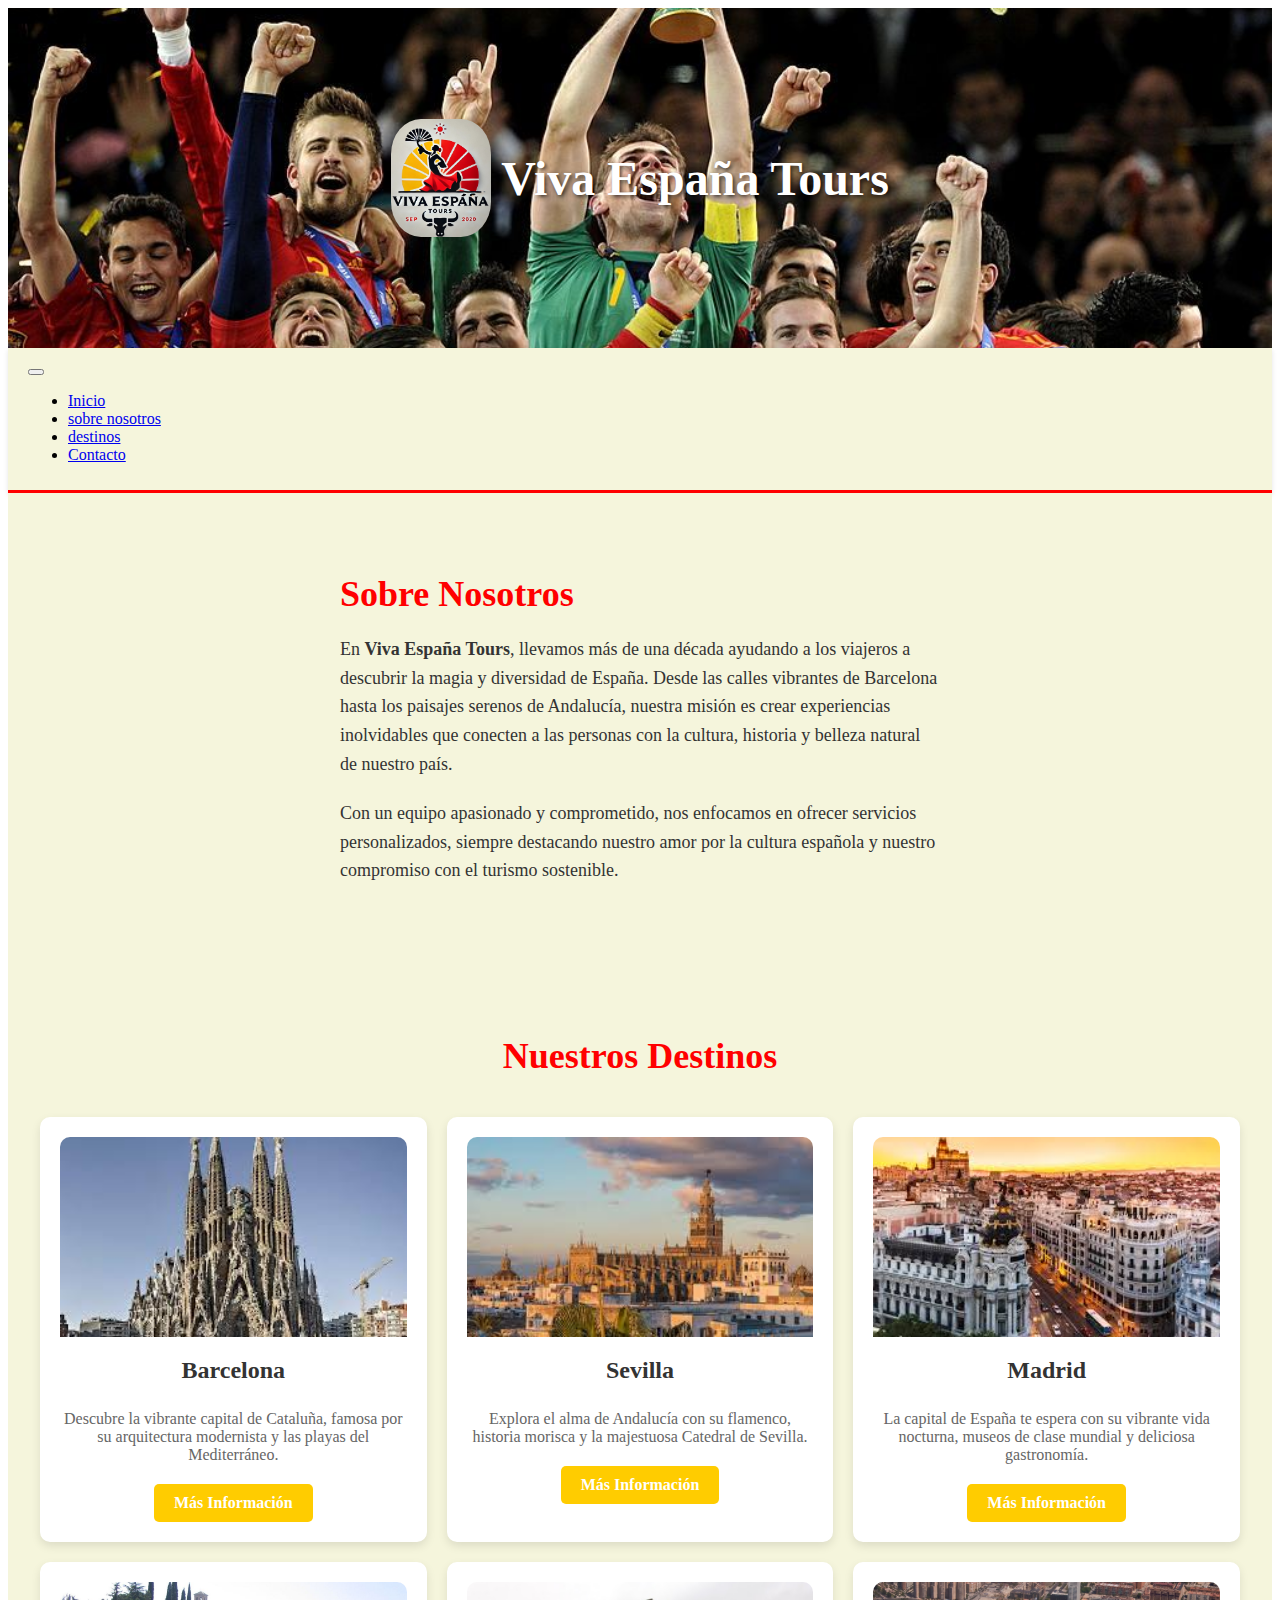
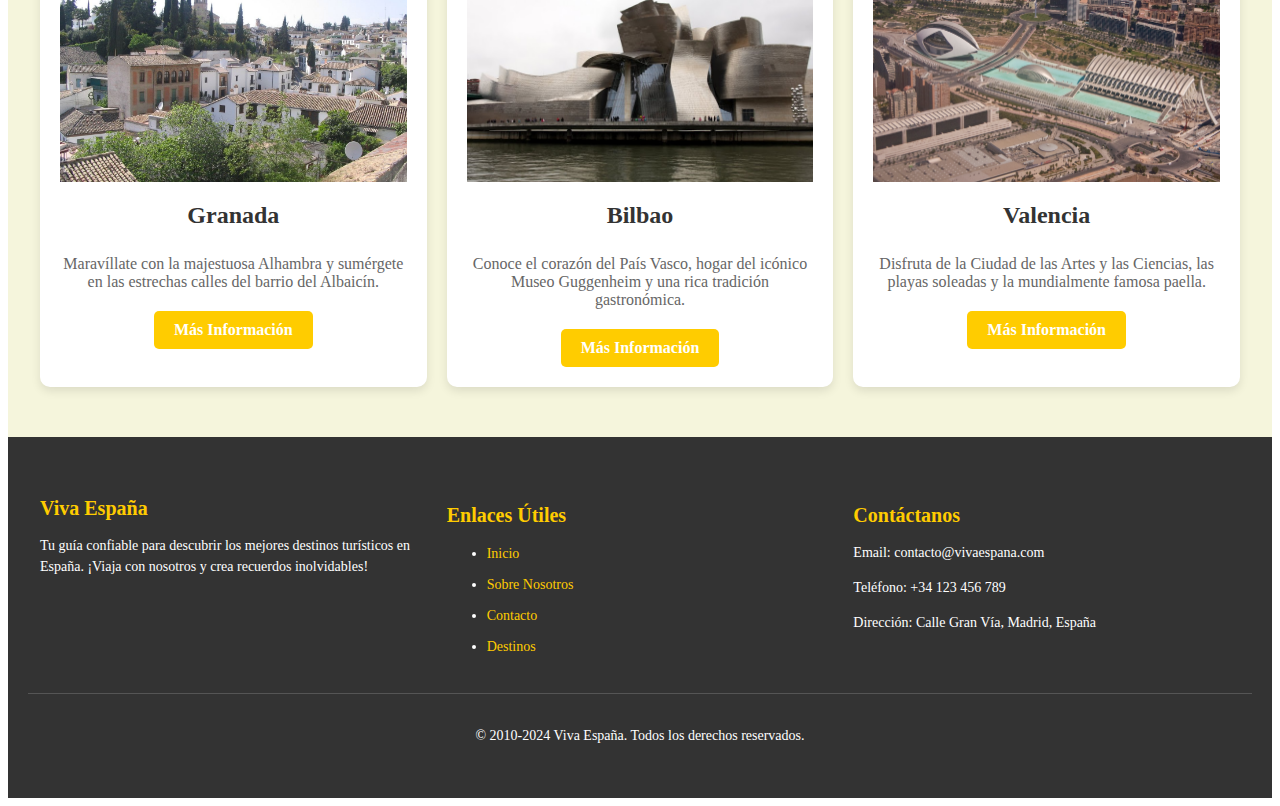
<file: index.html>
<!DOCTYPE html>
<html lang="es">
  <head>
    <!-- Metadatos -->
    <meta charset="utf-8">
    <meta name="author" content="Elias Gomez">
    <meta name="description" content="Pagina de turismo">
    <meta name="viewport" content="width=device-width, initial-scale=1">
    <!-- Titulo -->
    <title>VIVA ESPAÑA TOURS</title>
    <!-- Favicon -->
    <link rel="icon" type="image/x-icon" href="imagenes/icono.png">
    <!-- Bootstrap -->
    <link href="https://cdn.jsdelivr.net/npm/bootstrap@5.2.2/dist/css/bootstrap.min.css" rel="stylesheet" integrity="sha384-Zenh87qX5JnK2Jl0vWa8Ck2rdkQ2Bzep5IDxbcnCeuOxjzrPF/et3URy9Bv1WTRi" crossorigin="anonymous">
    <!-- Iconos de Bootstrap -->
    <link rel="stylesheet" href="https://cdn.jsdelivr.net/npm/bootstrap-icons@1.9.1/font/bootstrap-icons.css">
    <!-- CSS -->
    <link href="style.css" rel="stylesheet">
    <!-- Google Fonts -->
    <link rel="preconnect" href="https://fonts.googleapis.com">
    <link rel="preconnect" href="https://fonts.gstatic.com" crossorigin>
    <link rel="preconnect" href="https://fonts.googleapis.com">
    <link rel="preconnect" href="https://fonts.gstatic.com" crossorigin>
    <link href="https://fonts.googleapis.com/css2?family=Akaya+Kanadaka&display=swap" rel="stylesheet">
  </head>
  <body>
    <div class="title-container">
      <img src="logoEmpresa.jpg" alt="Logo" class="title-image">
      <h1 class="title">Viva España Tours</h1>
    </div>
    </nav>
    <nav class="navbar navbar-expand-lg bg-body-tertiary">
      <div class="container-fluid">
        <button class="navbar-toggler" type="button" data-bs-toggle="collapse" data-bs-target="#navbarSupportedContent" aria-controls="navbarSupportedContent" aria-expanded="false" aria-label="Toggle navigation">
          <span class="navbar-toggler-icon"></span>
        </button>
        <div class="collapse navbar-collapse" id="navbarSupportedContent">
          <ul class="navbar-nav me-auto mb-2 mb-lg-0">
            <li class="nav-item">
              <a class="nav-link active" aria-current="page" href="#">Inicio</a>
            </li>
            <li class="nav-item">
              <a class="nav-link" href="#sobre-nosotros">sobre nosotros</a>
            </li>
            <li class="nav-item">
              <a class="nav-link" href="#destinos">destinos</a>
            </li>
            </li>
            <li class="nav-item">
              <a class="nav-link" href="#contacto">Contacto</a>
            </li>
          </ul>
        </div>
      </div>
    </nav>

    <section id="sobre-nosotros" class="about-us">
      <div class="about-container">
        <div class="about-content">
          <h2>Sobre Nosotros</h2>
          <p>
            En <strong>Viva España Tours</strong>, llevamos más de una década ayudando a los viajeros a descubrir la magia y diversidad de España. 
            Desde las calles vibrantes de Barcelona hasta los paisajes serenos de Andalucía, nuestra misión es crear experiencias inolvidables 
            que conecten a las personas con la cultura, historia y belleza natural de nuestro país.
          </p>
          <p>
            Con un equipo apasionado y comprometido, nos enfocamos en ofrecer servicios personalizados, siempre destacando nuestro amor por 
            la cultura española y nuestro compromiso con el turismo sostenible.
          </p>
        </div>
      </div>
    </section>

    <section id="destinos" class="destinations">
      <h2 class="section-title">Nuestros Destinos</h2>
      <div class="destinations-grid">
        <div class="destination-card">
          <img src="barcelonaCatedral.jpg" alt="Barcelona">
          <h3>Barcelona</h3>
          <p>Descubre la vibrante capital de Cataluña, famosa por su arquitectura modernista y las playas del Mediterráneo.</p>
          <a href="barcelona.html" class="destination-button">Más Información</a>
        </div>
        <div class="destination-card">
          <img src="catedralSevilla.jpg" alt="Sevilla">
          <h3>Sevilla</h3>
          <p>Explora el alma de Andalucía con su flamenco, historia morisca y la majestuosa Catedral de Sevilla.</p>
          <a href="sevilla.html" class="destination-button">Más Información</a>
        </div>
        <div class="destination-card">
          <img src="madrid.jpg" alt="Madrid">
          <h3>Madrid</h3>
          <p>La capital de España te espera con su vibrante vida nocturna, museos de clase mundial y deliciosa gastronomía.</p>
          <a href="madrid.html" class="destination-button">Más Información</a>
        </div>
        <div class="destination-card">
          <img src="barrioAlbaicin.jpg" alt="Granada">
          <h3>Granada</h3>
          <p>Maravíllate con la majestuosa Alhambra y sumérgete en las estrechas calles del barrio del Albaicín.</p>
          <a href="granada.html" class="destination-button">Más Información</a>
        </div>
        <div class="destination-card">
          <img src="museoGuggenheim.jpg" alt="Bilbao">
          <h3>Bilbao</h3>
          <p>Conoce el corazón del País Vasco, hogar del icónico Museo Guggenheim y una rica tradición gastronómica.</p>
          <a href="bilbao.html" class="destination-button">Más Información</a>
        </div>
        <div class="destination-card">
          <img src="ciudadArtesCiencias.jpg" alt="Valencia">
          <h3>Valencia</h3>
          <p>Disfruta de la Ciudad de las Artes y las Ciencias, las playas soleadas y la mundialmente famosa paella.</p>
          <a href="valencia.html" class="destination-button">Más Información</a>
        </div>
      </div>
    </section>

    <footer id="contacto" class="footer">
      <div class="footer-container">
        <div class="footer-section">
          <h3>Viva España</h3>
          <p>Tu guía confiable para descubrir los mejores destinos turísticos en España. ¡Viaja con nosotros y crea recuerdos inolvidables!</p>
        </div>
        <div class="footer-section">
          <h4>Enlaces Útiles</h4>
          <ul>
            <li><a href="index.html">Inicio</a></li>
            <li><a href="#sobre-nosotros">Sobre Nosotros</a></li>
            <li><a href="#contacto">Contacto</a></li>
            <li><a href="#destinos">Destinos</a></li>
          </ul>
        </div>
        <div class="footer-section">
          <h4>Contáctanos</h4>
          <p>Email: contacto@vivaespana.com</p>
          <p>Teléfono: +34 123 456 789</p>
          <p>Dirección: Calle Gran Vía, Madrid, España</p>
        </div>
      </div>
      <div class="footer-bottom">
        <p>&copy; 2010-2024 Viva España. Todos los derechos reservados.</p>
      </div>
    </footer>
    
    
    
    
    <script src="https://cdn.jsdelivr.net/npm/bootstrap@5.2.2/dist/js/bootstrap.bundle.min.js" integrity="sha384-OERcA2EqjJCMA+/3y+gxIOqMEjwtxJY7qPCqsdltbNJuaOe923+mo//f6V8Qbsw3" crossorigin="anonymous"></script>
  </body>
</html>
</file>
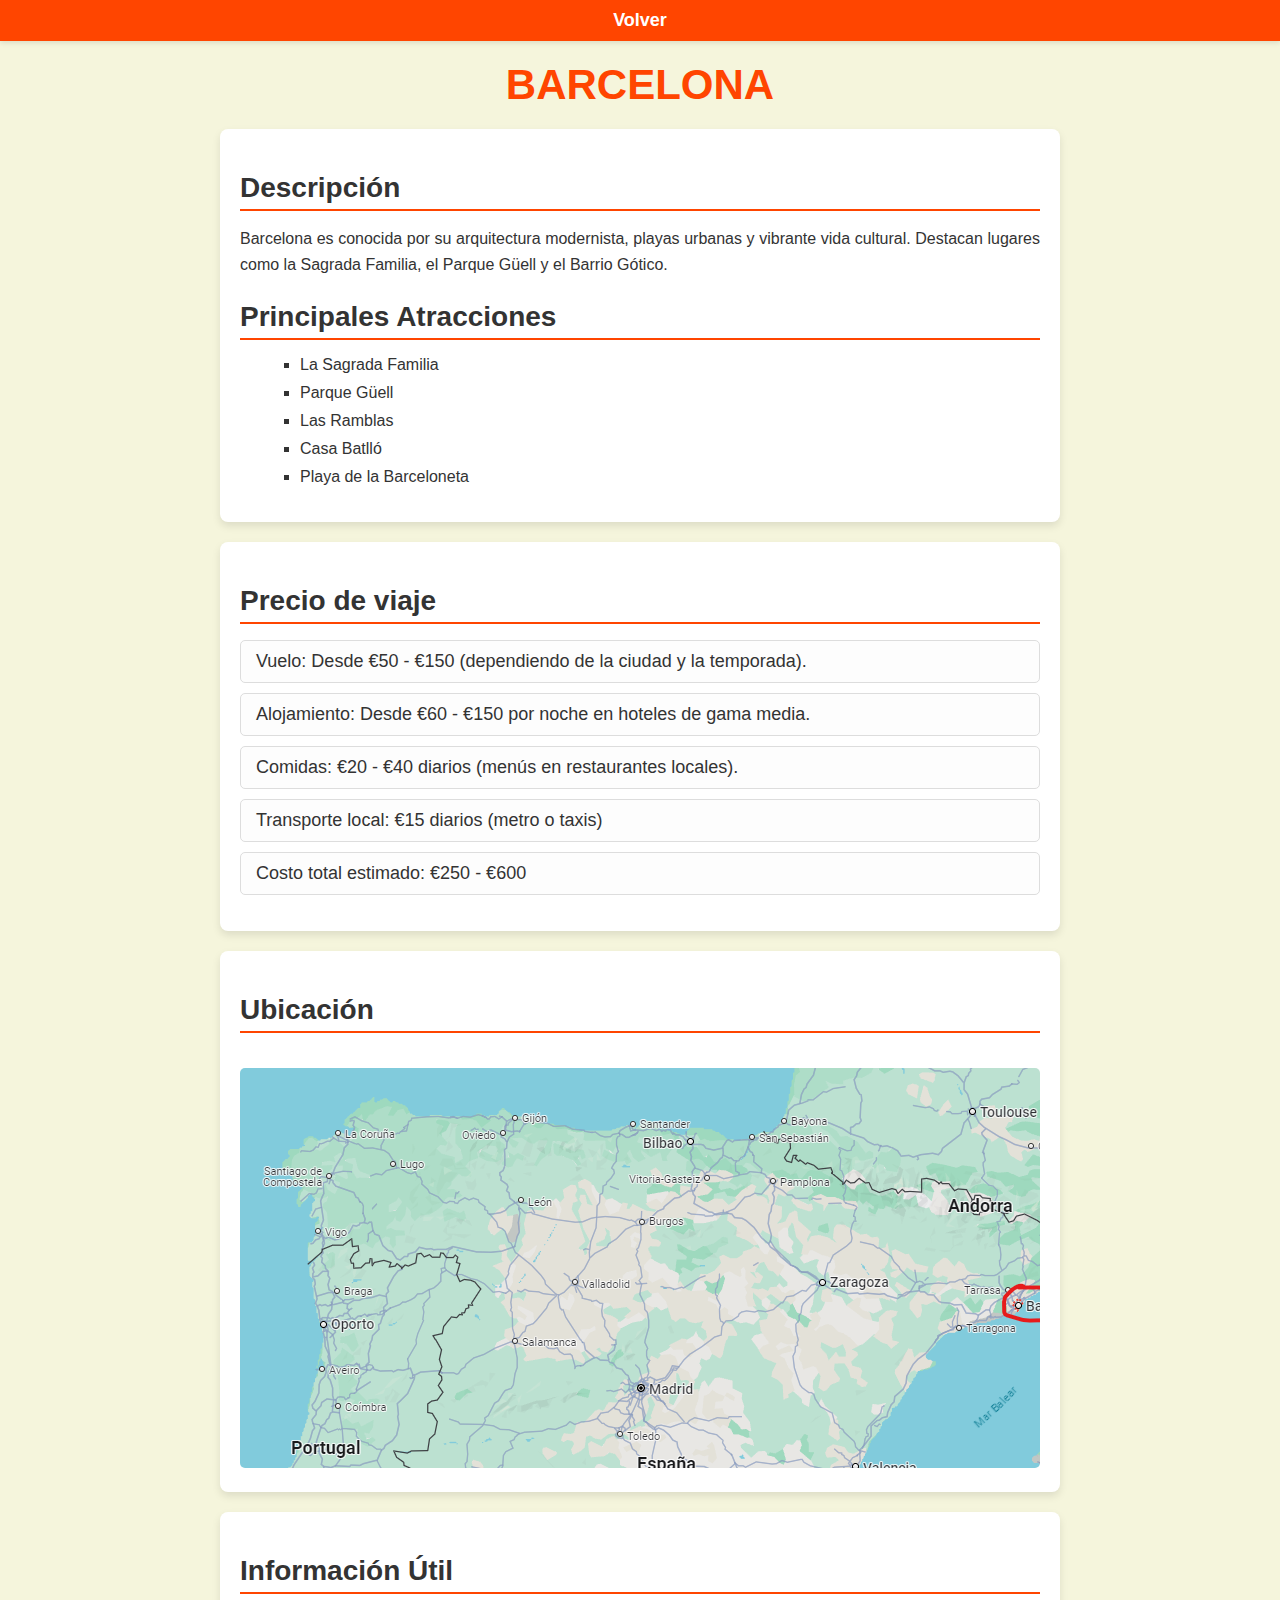
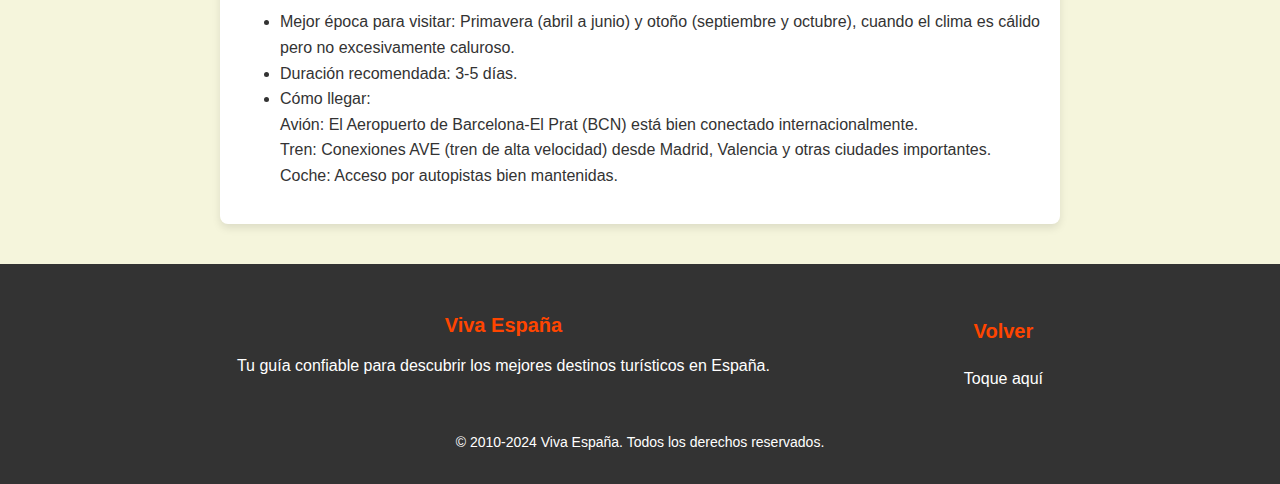
<file: barcelona.html>
<!DOCTYPE html>
<html lang="es">
<head>
  <meta charset="UTF-8">
  <meta name="viewport" content="width=device-width, initial-scale=1.0">
  <title>Más Información - Barcelona</title>
  <link rel="stylesheet" href="destinos.css">
</head>
<body>
  <!-- Barra de navegación -->
  <header class="navbar">
    <nav>
      <ul>
        <li><a href="index.html">Volver</a></li>
      </ul>
    </nav>
  </header>

  <!-- Contenido principal -->
  <main class="destination-detail">
    <h1 class="destination-title">Barcelona</h1>

    <!-- Descripción y Atracciones -->
    <section class="destination-content">
      <h2>Descripción</h2>
      <p>Barcelona es conocida por su arquitectura modernista, playas urbanas y vibrante vida cultural. Destacan lugares como la Sagrada Familia, el Parque Güell y el Barrio Gótico.</p>

      <h2>Principales Atracciones</h2>
      <ul>
        <li>La Sagrada Familia</li>
        <li>Parque Güell</li>
        <li>Las Ramblas</li>
        <li>Casa Batlló</li>
        <li>Playa de la Barceloneta</li>
      </ul>
    </section>

    <!-- Precios -->
    <section class="destination-prices">
      <h2>Precio de viaje</h2>
      <ul>
        <li>Vuelo: Desde €50 - €150 (dependiendo de la ciudad y la temporada).</li>
        <li>Alojamiento: Desde €60 - €150 por noche en hoteles de gama media.</li>
        <li>Comidas: €20 - €40 diarios (menús en restaurantes locales).</li>
        <li>Transporte local: €15 diarios (metro o taxis)</li>
        <li>Costo total estimado: €250 - €600</li>
      </ul>
    </section>

    <!-- Mapa -->
    <section class="destination-map">
      <h2>Ubicación</h2>
      <iframe 
        src="mapaBarcelona.png" 
        width="100%" 
        height="400" 
        style="border:0;" 
        allowfullscreen="" 
        loading="lazy" 
        referrerpolicy="no-referrer-when-downgrade">
      </iframe>
    </section>

    <!-- Información Útil -->
    <section class="destination-info">
      <h2>Información Útil</h2>
      <ul>
        <li>Mejor época para visitar: Primavera (abril a junio) y otoño (septiembre y octubre), cuando el clima es cálido pero no excesivamente caluroso.</li>
        <li>Duración recomendada:  3-5 días.</li>
        <li>Cómo llegar: <br>Avión: El Aeropuerto de Barcelona-El Prat (BCN) está bien conectado internacionalmente.
          <br>Tren: Conexiones AVE (tren de alta velocidad) desde Madrid, Valencia y otras ciudades importantes.
          <br>Coche: Acceso por autopistas bien mantenidas.</li>
      </ul>
    </section>
  </main>

  <!-- Footer -->
  <footer class="footer">
    <div class="footer-container">
      <div class="footer-section">
        <h3>Viva España</h3>
        <p>Tu guía confiable para descubrir los mejores destinos turísticos en España.</p>
      </div>
      <div class="footer-section">
        <h4>Volver</h4>
        <ul>
          <li><a href="index.html">Toque aquí</a></li>
        </ul>
      </div>
    </div>
    <div class="footer-bottom">
      <p>&copy; 2010-2024 Viva España. Todos los derechos reservados.</p>
    </div>
  </footer>
</body>
</html>
</file>
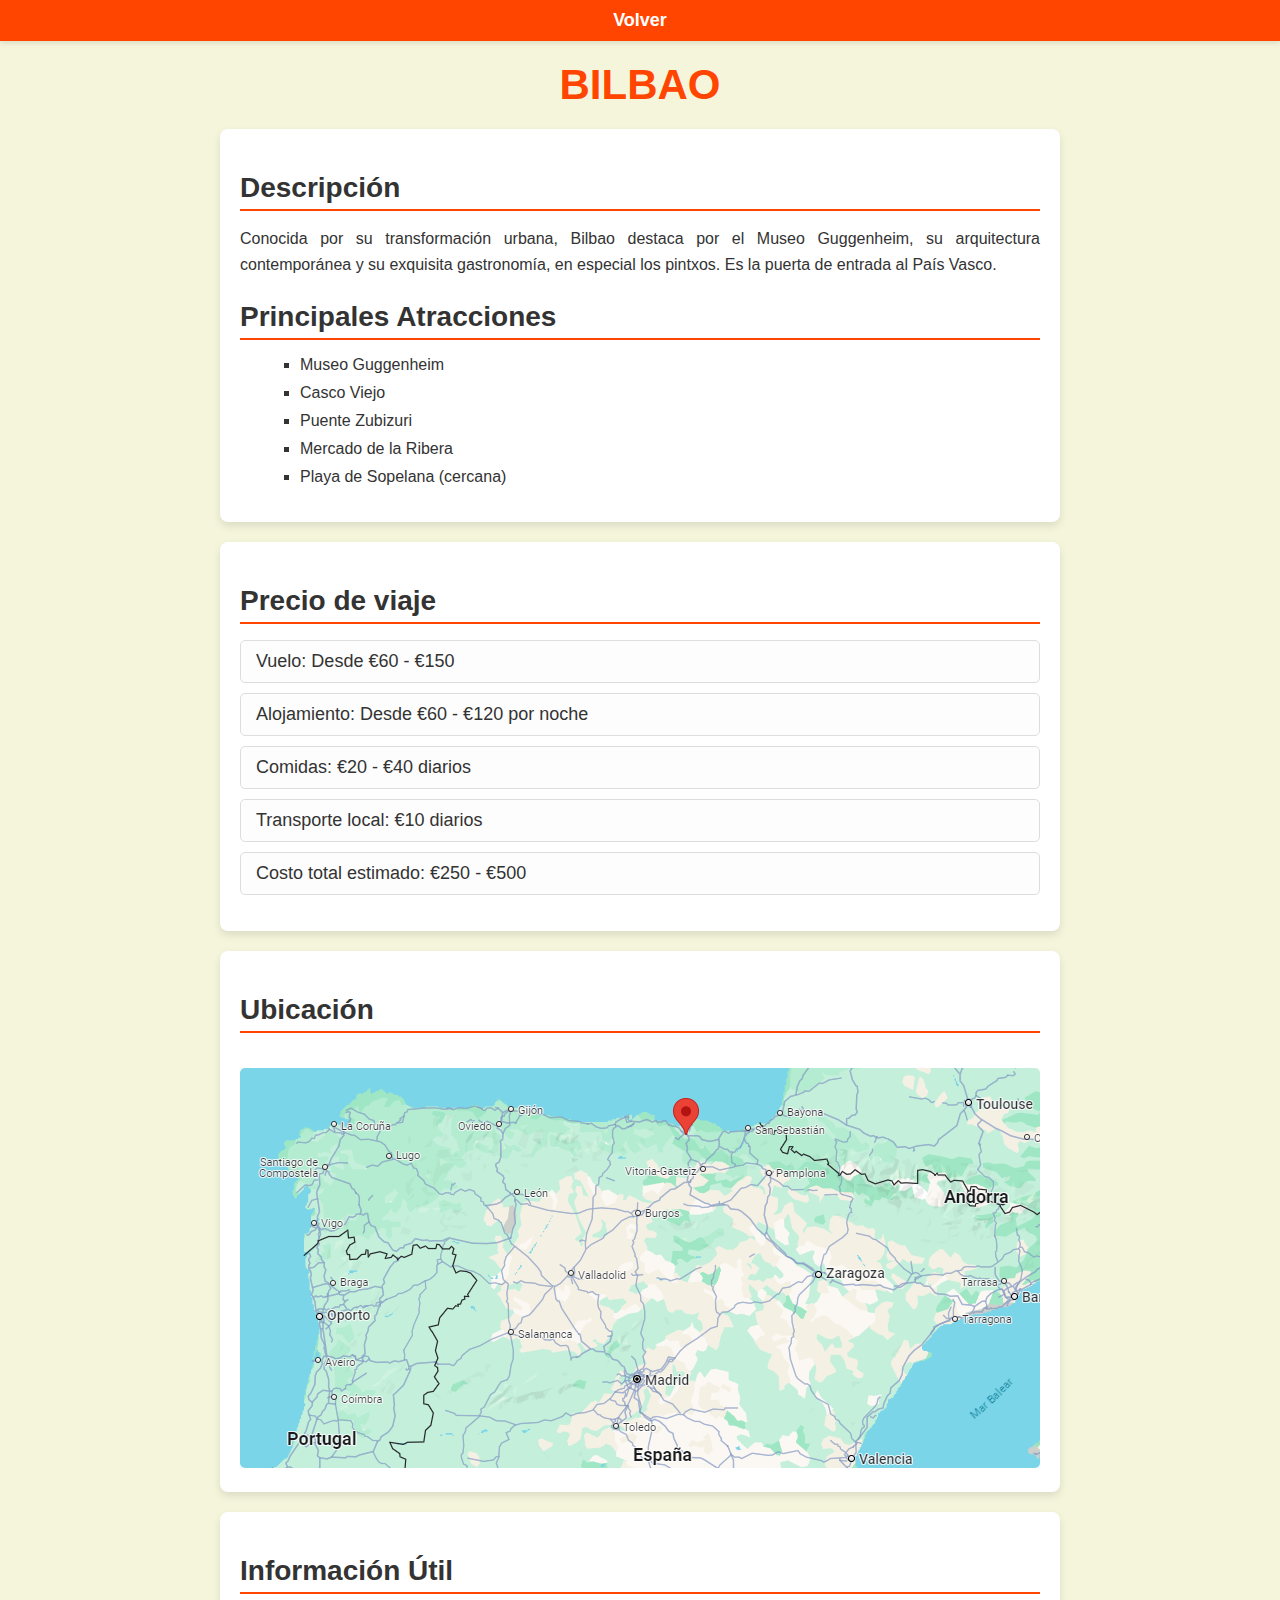
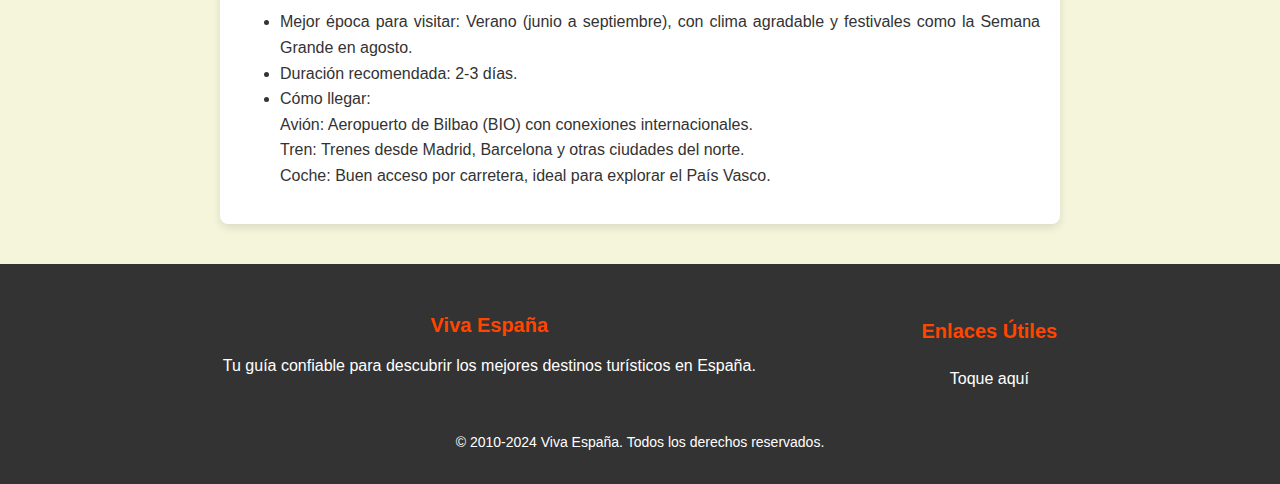
<file: bilbao.html>
<!DOCTYPE html>
<html lang="es">
<head>
  <meta charset="UTF-8">
  <meta name="viewport" content="width=device-width, initial-scale=1.0">
  <title>Más Información - Bilbao</title>
  <link rel="stylesheet" href="destinos.css">
</head>
<body>
  <!-- Barra de navegación -->
  <header class="navbar">
    <nav>
      <ul>
        <li><a href="index.html">Volver</a></li>
      </ul>
    </nav>
  </header>

  <!-- Contenido principal -->
  <main class="destination-detail">
    <h1 class="destination-title">bilbao</h1>

    <!-- Descripción y Atracciones -->
    <section class="destination-content">
      <h2>Descripción</h2>
      <p>Conocida por su transformación urbana, Bilbao destaca por el Museo Guggenheim, su arquitectura contemporánea y su exquisita gastronomía, en especial los pintxos. Es la puerta de entrada al País Vasco.</p>

      <h2>Principales Atracciones</h2>
      <ul>
        <li>Museo Guggenheim</li>
        <li>Casco Viejo</li>
        <li>Puente Zubizuri</li>
        <li>Mercado de la Ribera</li>
        <li>Playa de Sopelana (cercana)</li>
      </ul>
    </section>

    <!-- Precios -->
    <section class="destination-prices">
      <h2>Precio de viaje</h2>
      <ul>
        <li>Vuelo: Desde €60 - €150</li>
        <li>Alojamiento: Desde €60 - €120 por noche</li>
        <li>Comidas: €20 - €40 diarios</li>
        <li>Transporte local: €10 diarios</li>
        <li>Costo total estimado: €250 - €500</li>
      </ul>
    </section>

    <!-- Mapa -->
    <section class="destination-map">
      <h2>Ubicación</h2>
      <iframe 
        src="mapaBilbao.png" 
        width="100%" 
        height="400" 
        style="border:0;" 
        allowfullscreen="" 
        loading="lazy" 
        referrerpolicy="no-referrer-when-downgrade">
      </iframe>
    </section>

    <!-- Información Útil -->
    <section class="destination-info">
      <h2>Información Útil</h2>
      <ul>
        <li>Mejor época para visitar: Verano (junio a septiembre), con clima agradable y festivales como la Semana Grande en agosto.</li>
        <li>Duración recomendada: 2-3 días.</li>
        <li>Cómo llegar: <br>Avión: Aeropuerto de Bilbao (BIO) con conexiones internacionales.
          <br>Tren: Trenes desde Madrid, Barcelona y otras ciudades del norte.
          <br>Coche: Buen acceso por carretera, ideal para explorar el País Vasco.</li>
      </ul>
    </section>
  </main>

  <!-- Footer -->
  <footer class="footer">
    <div class="footer-container">
      <div class="footer-section">
        <h3>Viva España</h3>
        <p>Tu guía confiable para descubrir los mejores destinos turísticos en España.</p>
      </div>
      <div class="footer-section">
        <h4>Enlaces Útiles</h4>
        <ul>
          <li><a href="index.html">Toque aquí</a></li>
        </ul>
      </div>
    </div>
    <div class="footer-bottom">
      <p>&copy; 2010-2024 Viva España. Todos los derechos reservados.</p>
    </div>
  </footer>
</body>
</html>
</file>
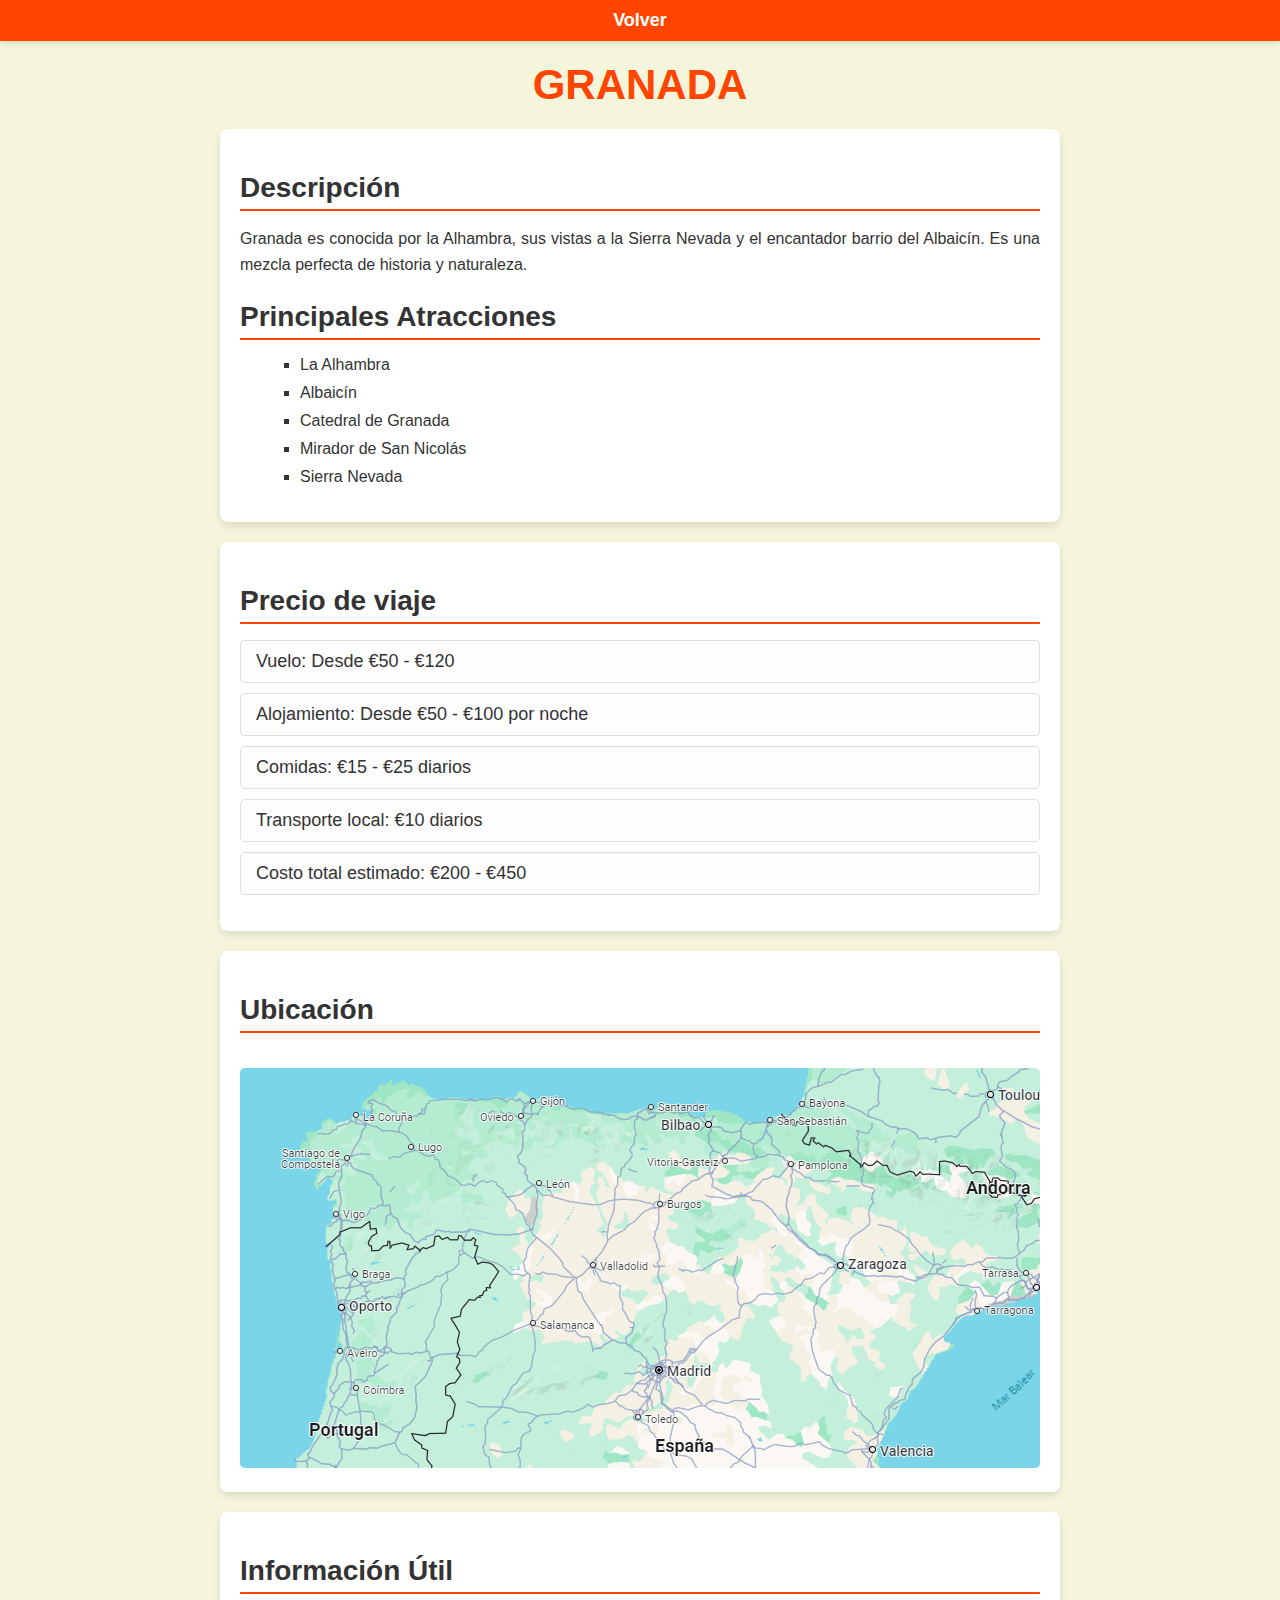
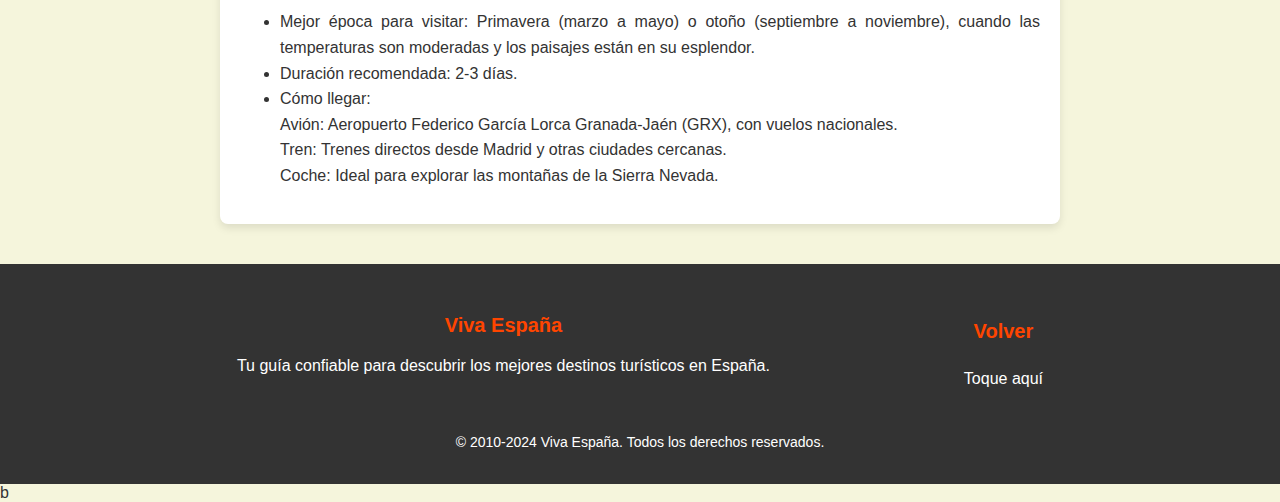
<file: granada.html>
<!DOCTYPE html>
<html lang="es">
<head>
  <meta charset="UTF-8">
  <meta name="viewport" content="width=device-width, initial-scale=1.0">
  <title>Más Información - Granada</title>
  <link rel="stylesheet" href="destinos.css">
</head>
<body>
  <!-- Barra de navegación -->
  <header class="navbar">
    <nav>
      <ul>
        <li><a href="index.html">Volver</a></li>
      </ul>
    </nav>
  </header>

  <!-- Contenido principal -->
  <main class="destination-detail">
    <h1 class="destination-title">Granada</h1>

    <!-- Descripción y Atracciones -->
    <section class="destination-content">
      <h2>Descripción</h2>
      <p>Granada es conocida por la Alhambra, sus vistas a la Sierra Nevada y el encantador barrio del Albaicín. Es una mezcla perfecta de historia y naturaleza.</p>

      <h2>Principales Atracciones</h2>
      <ul>
        <li>La Alhambra</li>
        <li>Albaicín</li>
        <li>Catedral de Granada</li>
        <li>Mirador de San Nicolás</li>
        <li>Sierra Nevada</li>
      </ul>
    </section>

    <!-- Precios -->
    <section class="destination-prices">
      <h2>Precio de viaje</h2>
      <ul>
        <li>Vuelo: Desde €50 - €120</li>
        <li>Alojamiento: Desde €50 - €100 por noche</li>
        <li>Comidas: €15 - €25 diarios</li>
        <li>Transporte local: €10 diarios</li>
        <li>Costo total estimado: €200 - €450</li>
      </ul>
    </section>

    <!-- Mapa -->
    <section class="destination-map">
      <h2>Ubicación</h2>
      <iframe 
        src="mapaGranada.png" 
        width="100%" 
        height="400" 
        style="border:0;" 
        allowfullscreen="" 
        loading="lazy" 
        referrerpolicy="no-referrer-when-downgrade">
      </iframe>
    </section>

    <!-- Información Útil -->
    <section class="destination-info">
      <h2>Información Útil</h2>
      <ul>
        <li>Mejor época para visitar: Primavera (marzo a mayo) o otoño (septiembre a noviembre), cuando las temperaturas son moderadas y los paisajes están en su esplendor.</li>
        <li>Duración recomendada:  2-3 días.</li>
        <li>Cómo llegar: <br>Avión: Aeropuerto Federico García Lorca Granada-Jaén (GRX), con vuelos nacionales.
          <br>Tren: Trenes directos desde Madrid y otras ciudades cercanas.
          <br>Coche: Ideal para explorar las montañas de la Sierra Nevada.</li>
      </ul>
    </section>
  </main>

  <!-- Footer -->
  <footer class="footer">
    <div class="footer-container">
      <div class="footer-section">
        <h3>Viva España</h3>
        <p>Tu guía confiable para descubrir los mejores destinos turísticos en España.</p>
      </div>
      <div class="footer-section">
        <h4>Volver</h4>
        <ul>
          <li><a href="index.html">Toque aquí</a></li>
        </ul>
      </div>
    </div>
    <div class="footer-bottom">
      <p>&copy; 2010-2024 Viva España. Todos los derechos reservados.</p>
    </div>
  </footer>
</body>
</html>
b
</file>
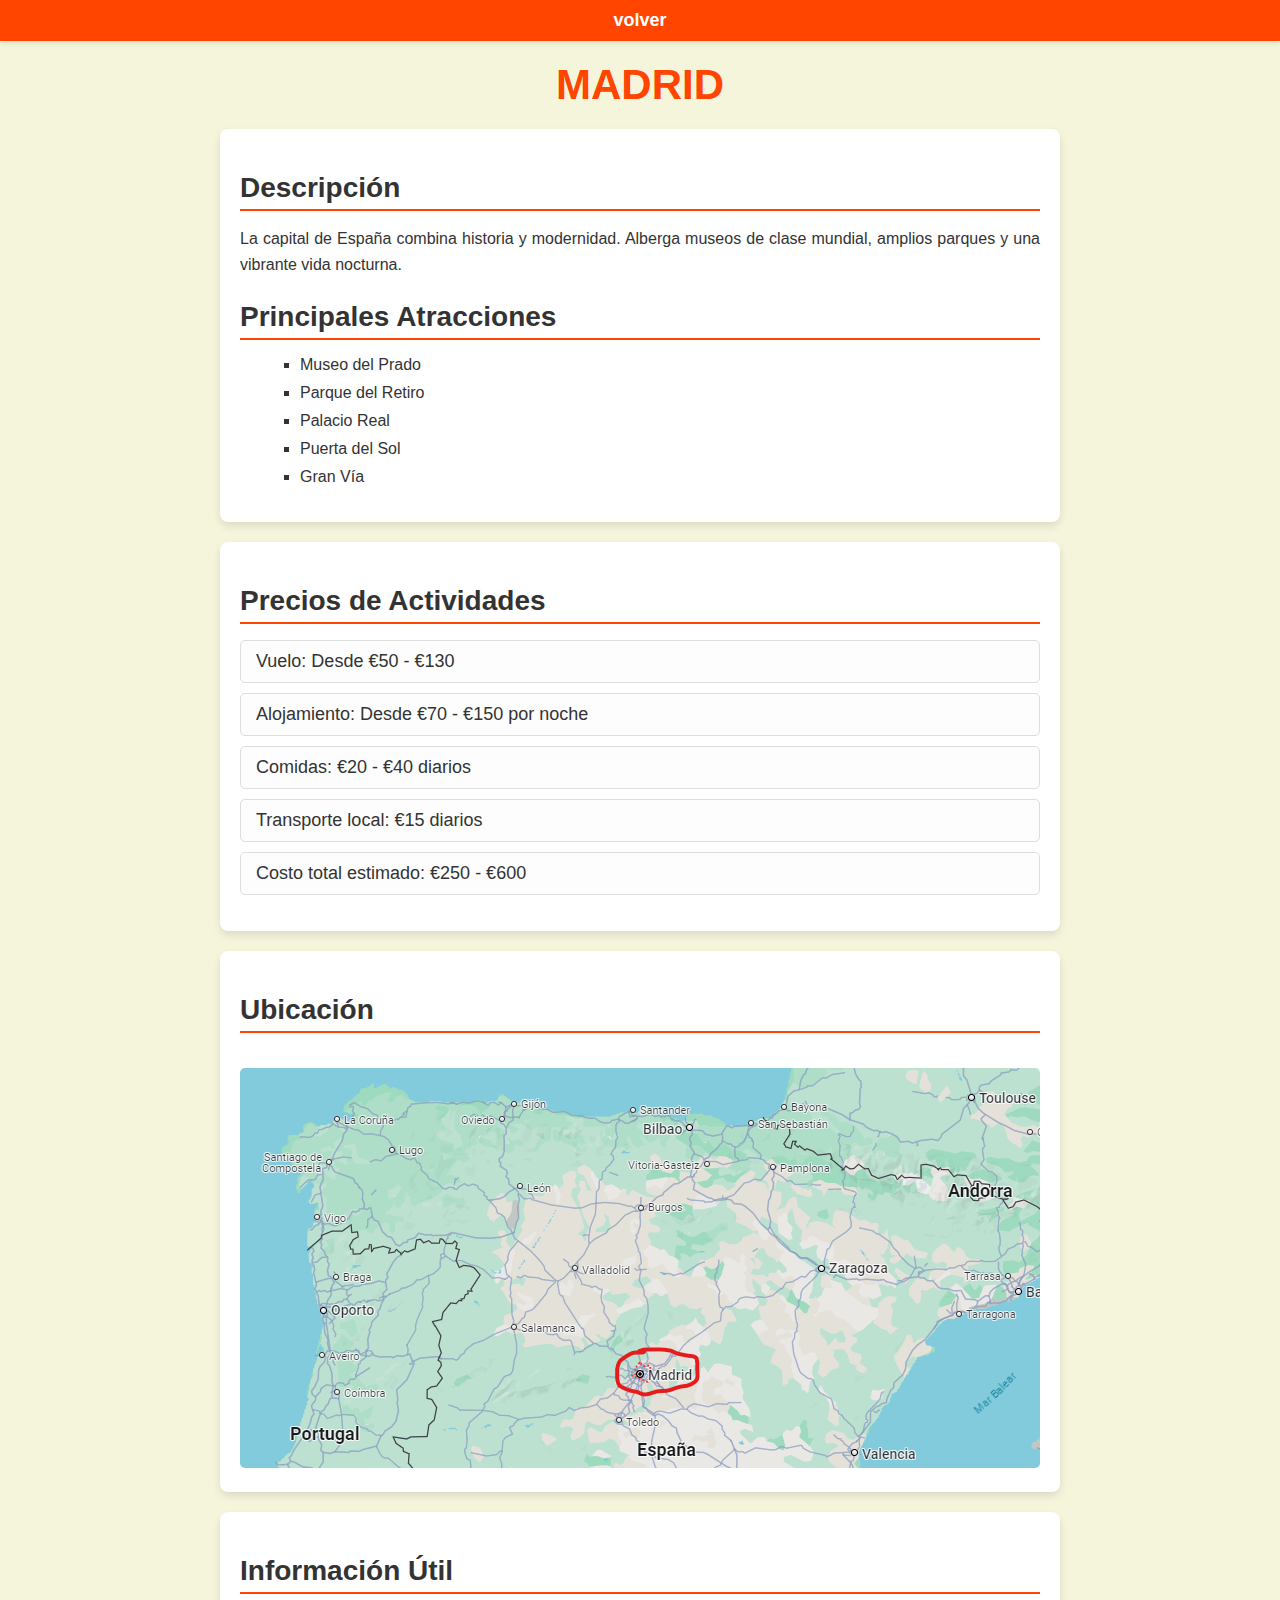
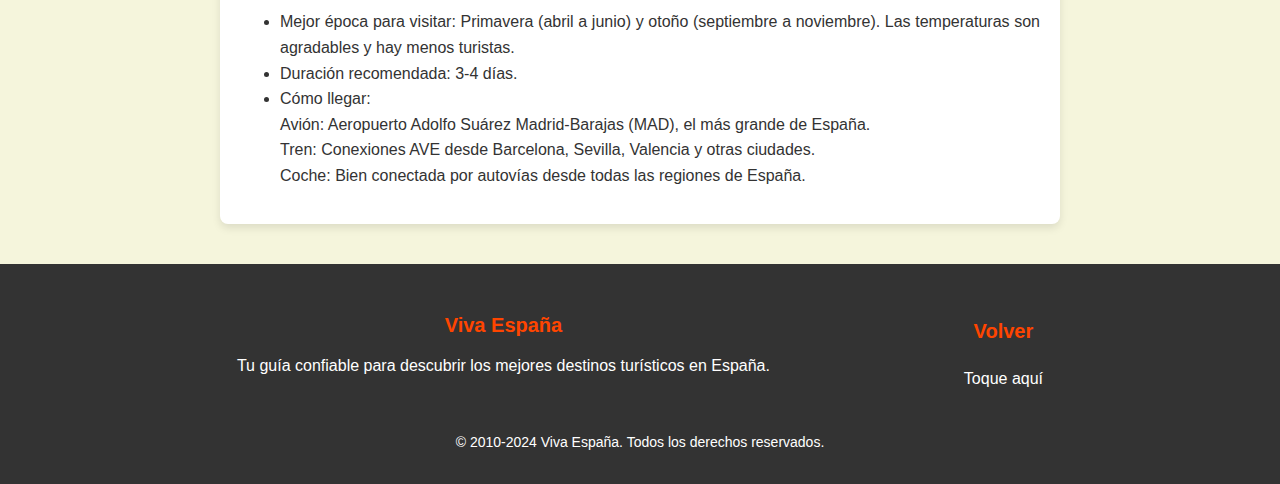
<file: madrid.html>
<!DOCTYPE html>
<html lang="es">
<head>
  <meta charset="UTF-8">
  <meta name="viewport" content="width=device-width, initial-scale=1.0">
  <title>Más Información - Madrid</title>
  <link rel="stylesheet" href="destinos.css">
</head>
<body>
  <!-- Barra de navegación -->
  <header class="navbar">
    <nav>
      <ul>
        <li><a href="index.html">volver</a></li>
      </ul>
    </nav>
  </header>

  <!-- Contenido principal -->
  <main class="destination-detail">
    <h1 class="destination-title">Madrid</h1>

    <!-- Descripción y Atracciones -->
    <section class="destination-content">
      <h2>Descripción</h2>
      <p>La capital de España combina historia y modernidad. Alberga museos de clase mundial, amplios parques y una vibrante vida nocturna.</p>

      <h2>Principales Atracciones</h2>
      <ul>
        <li>Museo del Prado</li>
        <li>Parque del Retiro</li>
        <li>Palacio Real</li>
        <li>Puerta del Sol</li>
        <li>Gran Vía</li>
      </ul>
    </section>

    <!-- Precios -->
    <section class="destination-prices">
      <h2>Precios de Actividades</h2>
      <ul>
        <li>Vuelo: Desde €50 - €130</li>
        <li>Alojamiento: Desde €70 - €150 por noche</li>
        <li>Comidas: €20 - €40 diarios</li>
        <li>Transporte local: €15 diarios</li>
        <li>Costo total estimado: €250 - €600</li>
      </ul>
    </section>

    <!-- Mapa -->
    <section class="destination-map">
      <h2>Ubicación</h2>
      <iframe 
        src="mapaMadrid.png" 
        width="100%" 
        height="400" 
        style="border:0;" 
        allowfullscreen="" 
        loading="lazy" 
        referrerpolicy="no-referrer-when-downgrade">
      </iframe>
    </section>

    <!-- Información Útil -->
    <section class="destination-info">
      <h2>Información Útil</h2>
      <ul>
        <li>Mejor época para visitar: Primavera (abril a junio) y otoño (septiembre a noviembre). Las temperaturas son agradables y hay menos turistas.</li>
        <li>Duración recomendada: 3-4 días.</li>
        <li>Cómo llegar: <br>Avión: Aeropuerto Adolfo Suárez Madrid-Barajas (MAD), el más grande de España.
          <br>Tren: Conexiones AVE desde Barcelona, Sevilla, Valencia y otras ciudades.
          <br>Coche: Bien conectada por autovías desde todas las regiones de España.</li>
      </ul>
    </section>
  </main>

  <!-- Footer -->
  <footer class="footer">
    <div class="footer-container">
      <div class="footer-section">
        <h3>Viva España</h3>
        <p>Tu guía confiable para descubrir los mejores destinos turísticos en España.</p>
      </div>
      <div class="footer-section">
        <h4>Volver</h4>
        <ul>
          <li><a href="index.html">Toque aquí</a></li>
        </ul>
      </div>
    </div>
    <div class="footer-bottom">
      <p>&copy; 2010-2024 Viva España. Todos los derechos reservados.</p>
    </div>
  </footer>
</body>
</html>
</file>
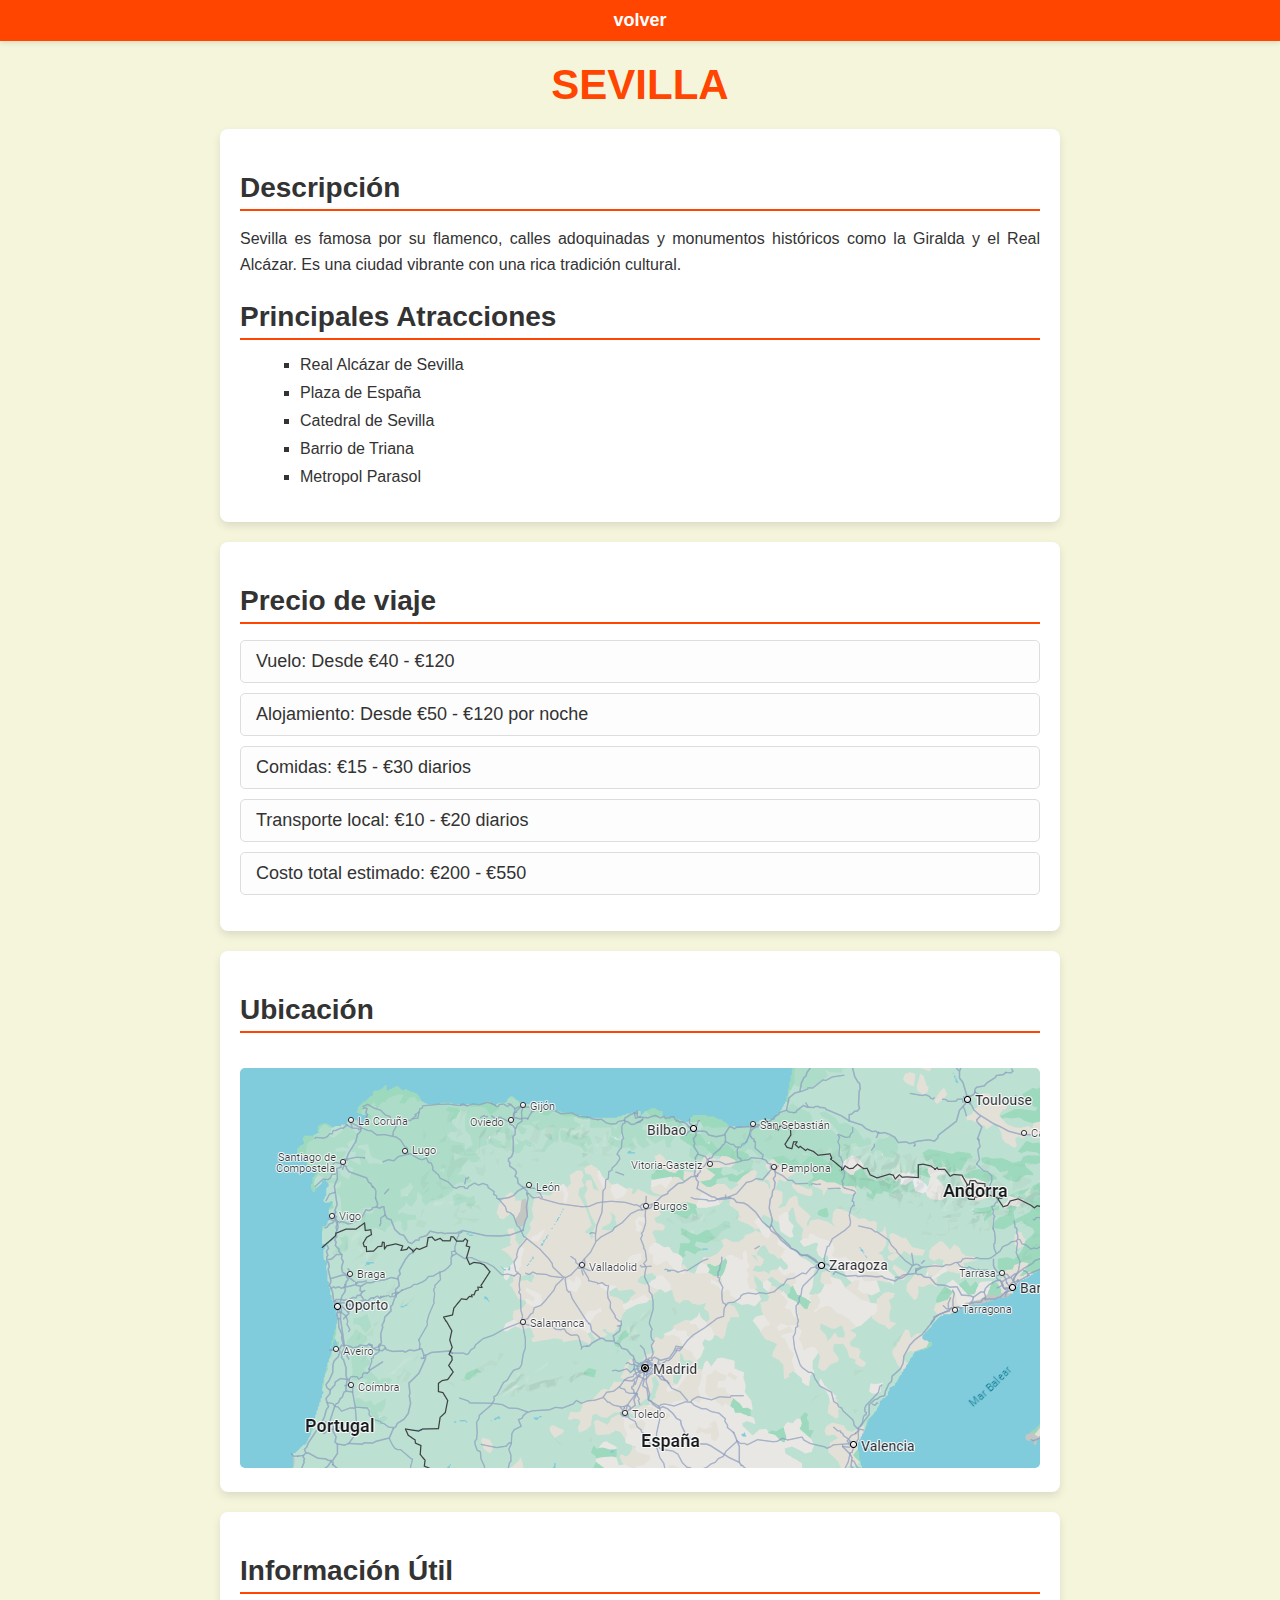
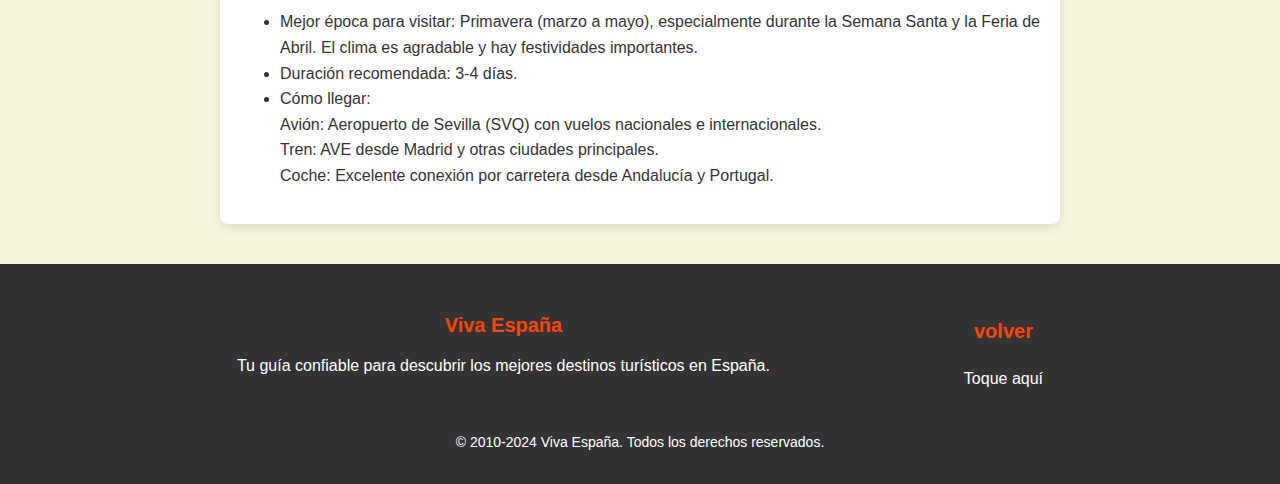
<file: sevilla.html>
<!DOCTYPE html>
<html lang="es">
<head>
  <meta charset="UTF-8">
  <meta name="viewport" content="width=device-width, initial-scale=1.0">
  <title>Más Información - Sevilla</title>
  <link rel="stylesheet" href="destinos.css">
</head>
<body>
  <!-- Barra de navegación -->
  <header class="navbar">
    <nav>
      <ul>
        <li><a href="index.html">volver</a></li>
      </ul>
    </nav>
  </header>

  <!-- Contenido principal -->
  <main class="destination-detail">
    <h1 class="destination-title">Sevilla</h1>

    <!-- Descripción y Atracciones -->
    <section class="destination-content">
      <h2>Descripción</h2>
      <p>Sevilla es famosa por su flamenco, calles adoquinadas y monumentos históricos como la Giralda y el Real Alcázar. Es una ciudad vibrante con una rica tradición cultural.</p>

      <h2>Principales Atracciones</h2>
      <ul>
        <li>Real Alcázar de Sevilla</li>
        <li>Plaza de España</li>
        <li>Catedral de Sevilla</li>
        <li>Barrio de Triana</li>
        <li>Metropol Parasol</li>
      </ul>
    </section>

    <!-- Precios -->
    <section class="destination-prices">
      <h2>Precio de viaje</h2>
      <ul>
        <li>Vuelo: Desde €40 - €120</li>
        <li>Alojamiento: Desde €50 - €120 por noche</li>
        <li>Comidas: €15 - €30 diarios</li>
        <li>Transporte local: €10 - €20 diarios</li>
        <li>Costo total estimado: €200 - €550</li>
      </ul>
    </section>

    <!-- Mapa -->
    <section class="destination-map">
      <h2>Ubicación</h2>
      <iframe 
        src="mapaSevilla.png" 
        width="100%" 
        height="400" 
        style="border:0;" 
        allowfullscreen="" 
        loading="lazy" 
        referrerpolicy="no-referrer-when-downgrade">
      </iframe>
    </section>

    <!-- Información Útil -->
    <section class="destination-info">
      <h2>Información Útil</h2>
      <ul>
        <li>Mejor época para visitar: Primavera (marzo a mayo), especialmente durante la Semana Santa y la Feria de Abril. El clima es agradable y hay festividades importantes.</li>
        <li>Duración recomendada: 3-4 días.</li>
        <li>Cómo llegar: <br>Avión: Aeropuerto de Sevilla (SVQ) con vuelos nacionales e internacionales.
          <br>Tren: AVE desde Madrid y otras ciudades principales.
          <br>Coche: Excelente conexión por carretera desde Andalucía y Portugal.
          </li>
      </ul>
    </section>
  </main>

  <!-- Footer -->
  <footer class="footer">
    <div class="footer-container">
      <div class="footer-section">
        <h3>Viva España</h3>
        <p>Tu guía confiable para descubrir los mejores destinos turísticos en España.</p>
      </div>
      <div class="footer-section">
        <h4>volver</h4>
        <ul>
          <li><a href="index.html">Toque aquí</a></li>
        </ul>
      </div>
    </div>
    <div class="footer-bottom">
      <p>&copy; 2010-2024 Viva España. Todos los derechos reservados.</p>
    </div>
  </footer>
</body>
</html>
</file>
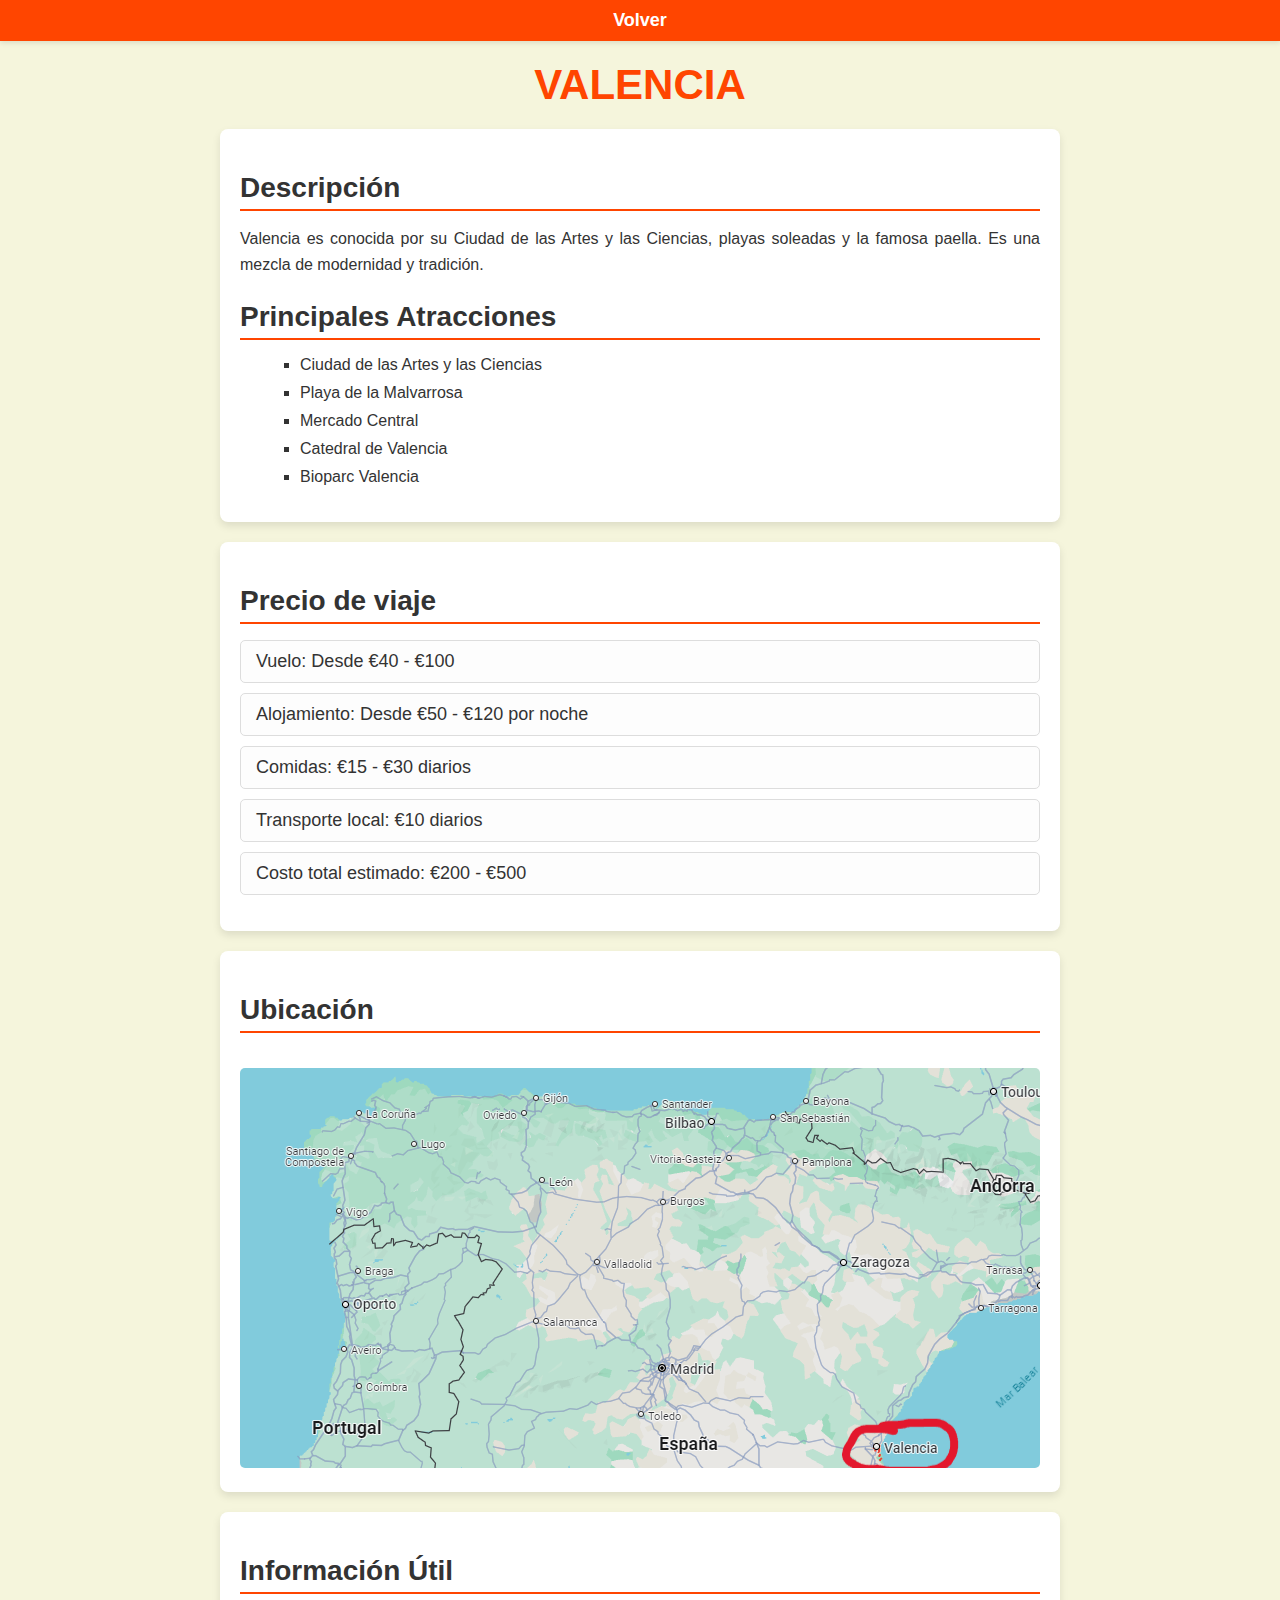
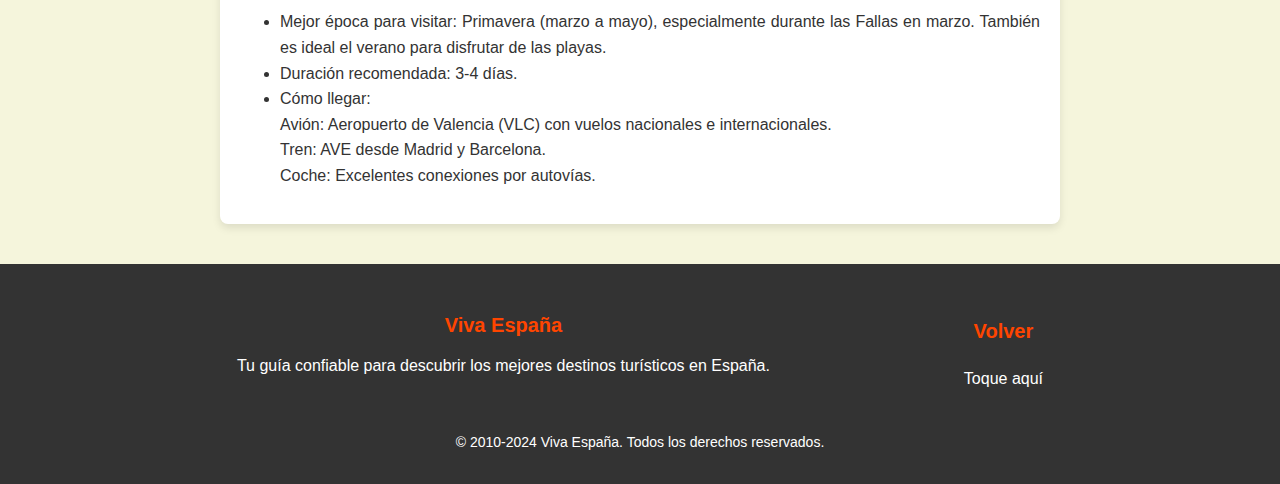
<file: valencia.html>
<!DOCTYPE html>
<html lang="es">
<head>
  <meta charset="UTF-8">
  <meta name="viewport" content="width=device-width, initial-scale=1.0">
  <title>Más Información - Valencia</title>
  <link rel="stylesheet" href="destinos.css">
</head>
<body>
  <!-- Barra de navegación -->
  <header class="navbar">
    <nav>
      <ul>
        <li><a href="index.html">Volver</a></li>
      </ul>
    </nav>
  </header>

  <!-- Contenido principal -->
  <main class="destination-detail">
    <h1 class="destination-title">Valencia</h1>

    <!-- Descripción y Atracciones -->
    <section class="destination-content">
      <h2>Descripción</h2>
      <p>Valencia es conocida por su Ciudad de las Artes y las Ciencias, playas soleadas y la famosa paella. Es una mezcla de modernidad y tradición.</p>

      <h2>Principales Atracciones</h2>
      <ul>
        <li>Ciudad de las Artes y las Ciencias</li>
        <li>Playa de la Malvarrosa</li>
        <li>Mercado Central</li>
        <li>Catedral de Valencia</li>
        <li>Bioparc Valencia</li>
      </ul>
    </section>

    <!-- Precios -->
    <section class="destination-prices">
      <h2>Precio de viaje</h2>
      <ul>
        <li>Vuelo: Desde €40 - €100</li>
        <li>Alojamiento: Desde €50 - €120 por noche</li>
        <li>Comidas: €15 - €30 diarios</li>
        <li>Transporte local: €10 diarios</li>
        <li>Costo total estimado: €200 - €500</li>
      </ul>
    </section>

    <!-- Mapa -->
    <section class="destination-map">
      <h2>Ubicación</h2>
      <iframe 
        src="mapaValencia.png" 
        width="100%" 
        height="400" 
        style="border:0;" 
        allowfullscreen="" 
        loading="lazy" 
        referrerpolicy="no-referrer-when-downgrade">
      </iframe>
    </section>

    <!-- Información Útil -->
    <section class="destination-info">
      <h2>Información Útil</h2>
      <ul>
        <li>Mejor época para visitar: Primavera (marzo a mayo), especialmente durante las Fallas en marzo. También es ideal el verano para disfrutar de las playas.</li>
        <li>Duración recomendada: 3-4 días.</li>
        <li>Cómo llegar: <br>Avión: Aeropuerto de Valencia (VLC) con vuelos nacionales e internacionales.
          <br>Tren: AVE desde Madrid y Barcelona.
          <br>Coche: Excelentes conexiones por autovías.
          </li>
      </ul>
    </section>
  </main>

  <!-- Footer -->
  <footer class="footer">
    <div class="footer-container">
      <div class="footer-section">
        <h3>Viva España</h3>
        <p>Tu guía confiable para descubrir los mejores destinos turísticos en España.</p>
      </div>
      <div class="footer-section">
        <h4>Volver</h4>
        <ul>
          <li><a href="index.html">Toque aquí</a></li>
        </ul>
      </div>
    </div>
    <div class="footer-bottom">
      <p>&copy; 2010-2024 Viva España. Todos los derechos reservados.</p>
    </div>
  </footer>
</body>
</html>
</file>
<file: style.css>
.navbar{
    display: flex;
    justify-content: space-between;
    align-items: center;
    background-color: beige;
    padding: 10px 20px;
    border-bottom: 3px solid red;
    box-shadow: 0px 2px 5px rgba(0, 0, 0, 0.1); 
}


/* titulo */

.title-container {
    display: flex; /* Flexbox para centrar */
    justify-content: center; /* Centra horizontalmente */
    align-items: center; /* Centra verticalmente */
    flex-direction: row; /* Elementos en fila */
    height: 300px; /* Altura del contenedor */
    background-image: url('mundial.jpg'); /* Ruta de la imagen de fondo */
    background-size: cover; /* La imagen cubre todo el contenedor */
    background-position: center; /* Centrada */
    background-repeat: no-repeat; /* Sin repetir */
    padding: 20px; /* Espaciado interno */
}
.title-image {
    width: 100px; /* Tamaño predeterminado de la imagen del logo */
    height: auto; /* Mantiene la proporción */
    margin-right: 10px; /* Espacio entre la imagen y el texto */
    border-radius: 30%;
}

.title {
    font-size: 48px; /* Tamaño del texto en pantallas grandes */
    color: #ffffff; /* Texto blanco */
    margin: 0;
    font-weight: bold; /* Negrita */
    text-shadow: 2px 2px 4px rgba(0, 0, 0, 0.7); /* Sombra del texto */
  }
  
  /* Media Queries */
  @media (max-width: 768px) {
    .title-container {
      flex-direction: column; /* Cambia a columna en pantallas más pequeñas */
      height: auto; /* Ajusta la altura automáticamente */
      text-align: center; /* Centra el texto y los elementos */
    }
  
    .title-image {
      width: 80px; /* Reduce el tamaño del logo */
      margin-right: 0; /* Elimina el margen derecho */
      margin-bottom: 10px; /* Agrega espacio debajo de la imagen */
    }
  
    .title {
      font-size: 36px; /* Reduce el tamaño del texto */
    }
  }
  
  @media (max-width: 480px) {
    .title-image {
      width: 60px; /* Logo más pequeño para pantallas muy pequeñas */
    }
  
    .title {
      font-size: 28px; /* Texto más pequeño */
    }
  }
  

  /* Sección Sobre Nosotros */
.about-us {
    padding: 50px 20px;
    background-color: beige; /* Fondo claro */
}
.about-container {
    display: flex;
    justify-content: center;
    align-items: center;
    gap: 20px;
    max-width: 1200px;
    margin: 0 auto; /* Centra el contenido */
    flex-wrap: wrap; /* Permite ajustar elementos en pantallas pequeñas */
}
.about-content {
    max-width: 600px;
}
.about-content h2 {
    font-size: 36px;
    color: #ff0000; /* Rojo vibrante */
    margin-bottom: 20px;
}
.about-content p {
    font-size: 18px;
    line-height: 1.6;
    color: #333; /* Gris oscuro */
    margin-bottom: 20px;
}

  /* Responsivo */
@media (max-width: 768px) {
    .about-container {
      flex-direction: column; /* Coloca los elementos en columna */
      text-align: center; /* Centra el texto */
    }

    .about-content h2 {
    font-size: 28px;
    }

    .about-content p {
    font-size: 16px;
    }
}
@media (max-width: 480px) {
    .about-content h2 {
    font-size: 24px;
    }

    .about-content p {
font-size: 14px;
    }
}

/* Destinos - Diseño General */
/* Sección de Destinos */
.destinations {
  padding: 50px 20px;
  background-color: beige;
  text-align: center;
}

.section-title {
  font-size: 36px;
  color: #ff0000; /* Rojo vibrante */
  margin-bottom: 40px;
}

/* Cuadrícula de tarjetas */
.destinations-grid {
  display: grid;
  grid-template-columns: repeat(auto-fit, minmax(300px, 1fr)); /* Ajusta el número de columnas automáticamente */
  gap: 20px; /* Espaciado entre tarjetas */
  max-width: 1200px;
  margin: 0 auto; /* Centra la cuadrícula */
}

/* Tarjetas */
.destination-card {
  background-color: #fff;
  border-radius: 10px;
  box-shadow: 0px 4px 10px rgba(0, 0, 0, 0.1); /* Sombra sutil */
  overflow: hidden; /* Asegura que el contenido no se salga */
  text-align: center;
  padding: 20px;
  display: flex;
  flex-direction: column;
  align-items: center;
}

.destination-card img {
  width: 100%;
  height: 200px;
  object-fit: cover; /* Ajusta la imagen sin distorsionarla */
  border-radius: 10px 10px 0 0; /* Bordes redondeados solo arriba */
}

.destination-card h3 {
  font-size: 24px;
  color: #333; /* Gris oscuro */
  margin: 20px 0 10px;
}

.destination-card p {
  font-size: 16px;
  color: #666; /* Gris claro */
  margin-bottom: 20px;
}

/* Botón dentro de la tarjeta */
.destination-button {
  background-color: #ffcc00; /* Amarillo vibrante */
  color: #fff;
  padding: 10px 20px;
  border-radius: 5px;
  text-decoration: none; /* Quita el subrayado */
  font-size: 16px;
  font-weight: bold;
  transition: background-color 0.3s, transform 0.2s;
}

.destination-button:hover {
  background-color: #ff9900; /* Amarillo más oscuro */
  transform: translateY(-3px); /* Efecto de elevación */
}

.destination-button:active {
  transform: translateY(0);
}

/* Responsivo */
@media (max-width: 480px) {
  .destination-card img {
    height: 150px; /* Reduce el tamaño de la imagen en pantallas pequeñas */
  }
}

/* Footer General */
.footer {
  background-color: #333; /* Fondo oscuro */
  color: #fff; /* Texto blanco */
  padding: 40px 20px;
}

.footer-container {
  display: flex;
  flex-wrap: wrap; /* Asegura que se ajuste en pantallas pequeñas */
  justify-content: space-between;
  gap: 20px;
  max-width: 1200px;
  margin: 0 auto;
}

.footer-section {
  flex: 1;
  min-width: 250px; /* Asegura que se vean bien incluso en pantallas pequeñas */
}

.footer-section h3,
.footer-section h4 {
  font-size: 20px;
  margin-bottom: 15px;
  color: #ffcc00; /* Destaca los títulos */
}

.footer-section p,
.footer-section li {
  font-size: 14px;
  margin-bottom: 10px;
  line-height: 1.5;
}

.footer-section a {
  color: #ffcc00; /* Amarillo vibrante */
  text-decoration: none;
  transition: color 0.3s;
}

.footer-section a:hover {
  color: #ff9900; /* Amarillo más oscuro */
}

.footer-bottom {
  text-align: center;
  margin-top: 20px;
  font-size: 14px;
  border-top: 1px solid #555; /* Línea separadora */
  padding-top: 20px;
}

/* Responsivo */
@media (max-width: 768px) {
  .footer-container {
    flex-direction: column;
    align-items: center;
  }

  .footer-section {
    text-align: center;
  }
}
</file>
<file: destinos.css>
/* General */
body {
    font-family: 'Arial', sans-serif;
    margin: 0;
    padding: 0;
    background-color: beige;
    color: #333;
  }
  
  /* Barra de navegación */
  .navbar {
    background-color: #ff4500;
    padding: 10px 20px;
    box-shadow: 0 2px 5px rgba(0, 0, 0, 0.1);
  }
  
  .navbar ul {
    list-style: none;
    display: flex;
    justify-content: center;
    margin: 0;
    padding: 0;
  }
  
  .navbar ul li {
    margin: 0 15px;
  }
  
  .navbar ul li a {
    color: white;
    text-decoration: none;
    font-size: 18px;
    font-weight: bold;
  }
  
  .navbar ul li a:hover {
    text-decoration: underline;
  }
  
  /* Título del destino */
  .destination-title {
    text-align: center;
    font-size: 42px;
    color: #ff4500;
    margin: 20px 0;
    text-transform: uppercase;
  }
  
  /* Contenido general */
  .destination-content,
  .destination-prices,
  .destination-map,
  .destination-info {
    max-width: 800px;
    margin: 20px auto;
    padding: 20px;
    background: white;
    box-shadow: 0 4px 8px rgba(0, 0, 0, 0.1);
    border-radius: 8px;
  }
  
  .destination-content h2,
  .destination-prices h2,
  .destination-map h2,
  .destination-info h2 {
    font-size: 28px;
    color: #333;
    margin-bottom: 15px;
    border-bottom: 2px solid #ff4500;
    padding-bottom: 5px;
  }
  
  .destination-content p,
  .destination-info ul {
    font-size: 16px;
    line-height: 1.6;
    text-align: justify;
    margin: 15px 0;
  }
  
  .destination-content ul {
    margin-left: 20px;
    list-style: square;
  }
  
  .destination-content li {
    margin-bottom: 10px;
  }
  
  /* Estilos de precios */
  .destination-prices ul {
    list-style: none;
    padding: 0;
  }
  
  .destination-prices li {
    font-size: 18px;
    margin: 10px 0;
    display: flex;
    justify-content: space-between;
    padding: 10px 15px;
    border: 1px solid #ddd;
    border-radius: 5px;
    background-color: #fdfdfd;
    transition: background-color 0.3s ease;
  }
  
  .destination-prices li:hover {
    background-color: #ffede0;
  }
  
  .destination-prices li strong {
    color: #ff4500;
    font-weight: bold;
  }
  
  /* Mapa */
  .destination-map iframe {
    border: none;
    width: 100%;
    height: 400px;
    border-radius: 5px;
    margin-top: 20px;
  }
  
  /* Footer */
  .footer {
    background-color: #333;
    color: white;
    padding: 20px 10px;
    text-align: center;
    margin-top: 40px;
  }
  
  .footer-container {
    display: flex;
    justify-content: space-around;
    flex-wrap: wrap;
    max-width: 1000px;
    margin: 0 auto;
  }
  
  .footer-section {
    margin: 10px;
  }
  
  .footer-section h3,
  .footer-section h4 {
    color: #ff4500;
    font-size: 20px;
  }
  
  .footer-section ul {
    list-style: none;
    padding: 0;
  }
  
  .footer-section ul li {
    margin: 5px 0;
  }
  
  .footer-section ul li a {
    color: white;
    text-decoration: none;
  }
  
  .footer-section ul li a:hover {
    text-decoration: underline;
  }
  
  .footer-bottom {
    margin-top: 20px;
    font-size: 14px;
  }
  
  /* Responsivo */
  @media (max-width: 768px) {
    .destination-title {
      font-size: 32px;
    }
  
    .destination-content,
    .destination-prices,
    .destination-map,
    .destination-info {
      max-width: 90%;
    }
  
    .footer-container {
      flex-direction: column;
      text-align: center;
    }
  }
</file>
